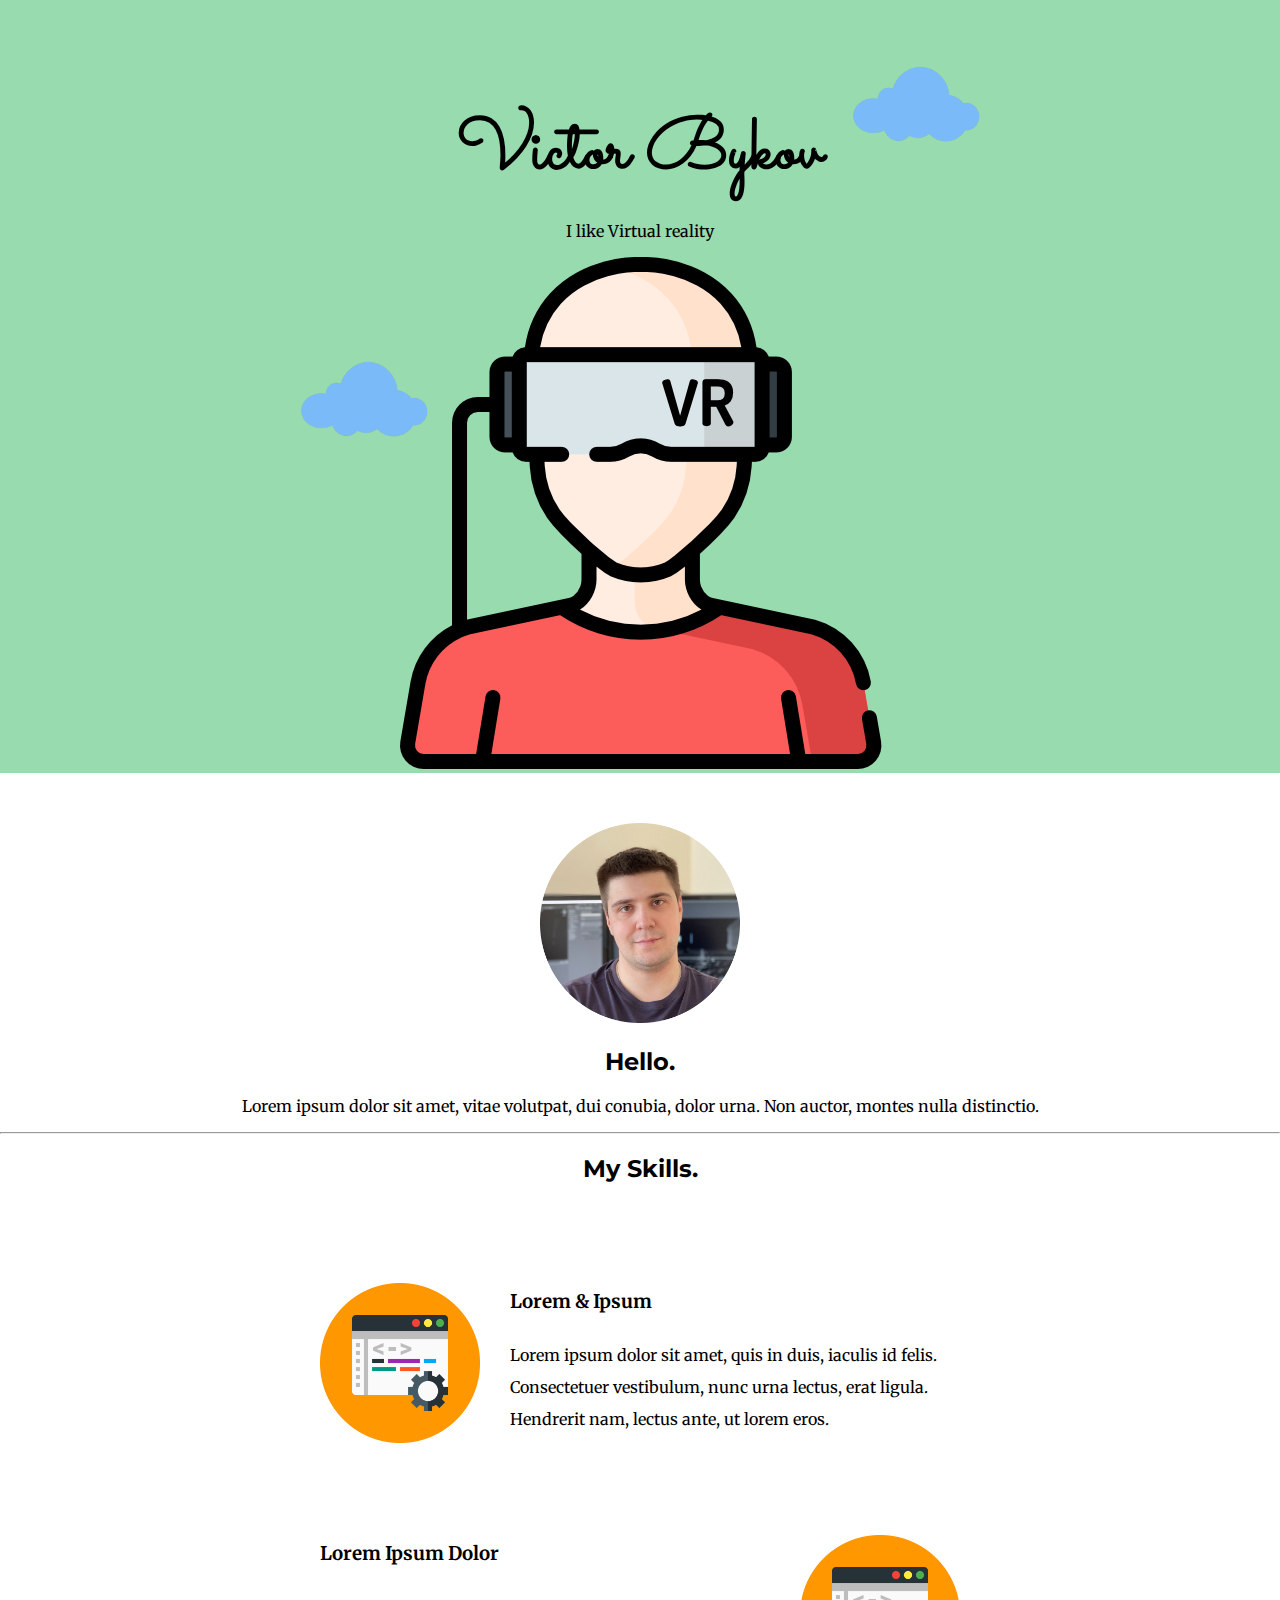
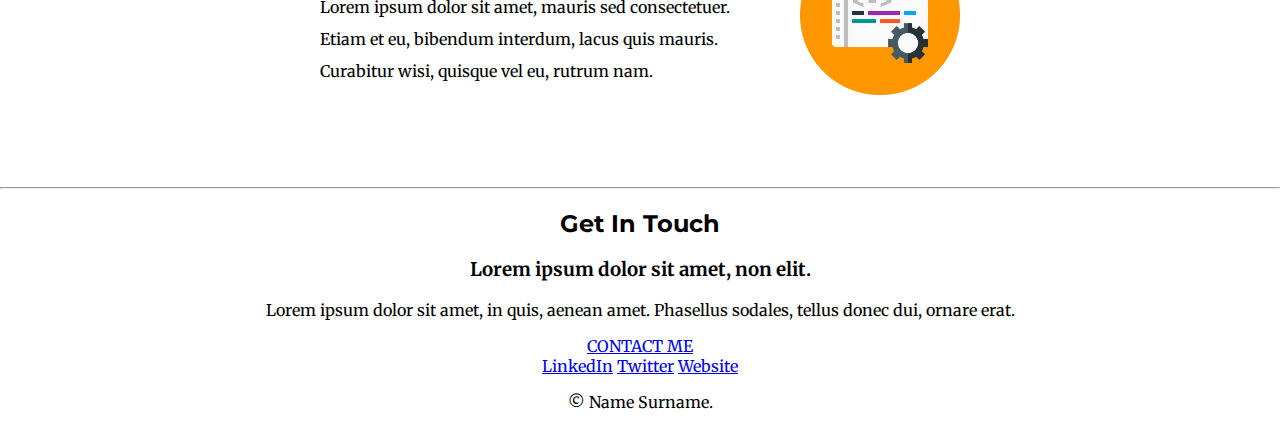
<file: CSS - Personal Site/index.html>
<!DOCTYPE html>
<html>
	<head>
		<meta charset="utf-8">
		<title>Victor Baykov</title>
		<link rel="stylesheet" href="css/styles.css">
		<link rel="icon" href="favicon.ico">
		<link rel="preconnect" href="https://fonts.googleapis.com">
		<link rel="preconnect" href="https://fonts.gstatic.com" crossorigin>
		<link href="https://fonts.googleapis.com/css2?family=Merriweather&family=Montserrat&family=Sacramento&display=swap" rel="stylesheet">
	</head>
	<body>
		<div class="top-container">
			<img class="top-cloud-img" src="images/cloud.png" alt="cloud-img">
			<h1>Victor Bykov</h1>
			<p>I like Virtual reality</p>
			<img class="bottom-cloud-img" src="images/cloud.png" alt="cloud-img">
			<img class="mountain-img" src="images/virtual-reality.png" alt="virtual-img">

		</div>
		<div class="middle-container">
			<div class="profile">
			  <img class="portrait" src="images/portrait.png" alt="">
			  <h2>Hello.</h2>
			  <p>Lorem ipsum dolor sit amet, vitae volutpat, dui conubia, dolor urna. Non auctor, montes nulla distinctio.</p>
			</div>
			<hr>
			<div class="skills">
			  <h2>My Skills.</h2>
			  <div class="skill-row">
				<img class="programming-icon" src="images/programming.png" alt="">
				<h3>Lorem & Ipsum</h3>
				<p>Lorem ipsum dolor sit amet, quis in duis, iaculis id felis. Consectetuer vestibulum, nunc urna lectus, erat ligula. Hendrerit nam, lectus ante, ut lorem eros.</p>
			  </div>
			  <div class="skill-row">
				<img class="design-icon" src="images/programming.png" alt="">
				<h3>Lorem Ipsum Dolor</h3>
				<p>Lorem ipsum dolor sit amet, mauris sed consectetuer. Etiam et eu, bibendum interdum, lacus quis mauris. Curabitur wisi, quisque vel eu, rutrum nam.</p>
			  </div>
			</div>
			<hr>
			<div class="contact-me">
			  <h2>Get In Touch</h2>
			  <h3>Lorem ipsum dolor sit amet, non elit.</h3>
			  <p>Lorem ipsum dolor sit amet, in quis, aenean amet. Phasellus sodales, tellus donec dui, ornare erat.</p>
			  <a class="btn" href="mailto:name@email.com">CONTACT ME</a>
			</div>
		  </div>
		  
		  
		  <div class="bottom-container">
			<a class="footer-link" href="https://www.linkedin.com/">LinkedIn</a>
			<a class="footer-link" href="https://twitter.com/">Twitter</a>
			<a class="footer-link" href="https://www.appbrewery.co/">Website</a>
			<p>© Name Surname.</p>
		  </div>
	</body>
</html>
</file>
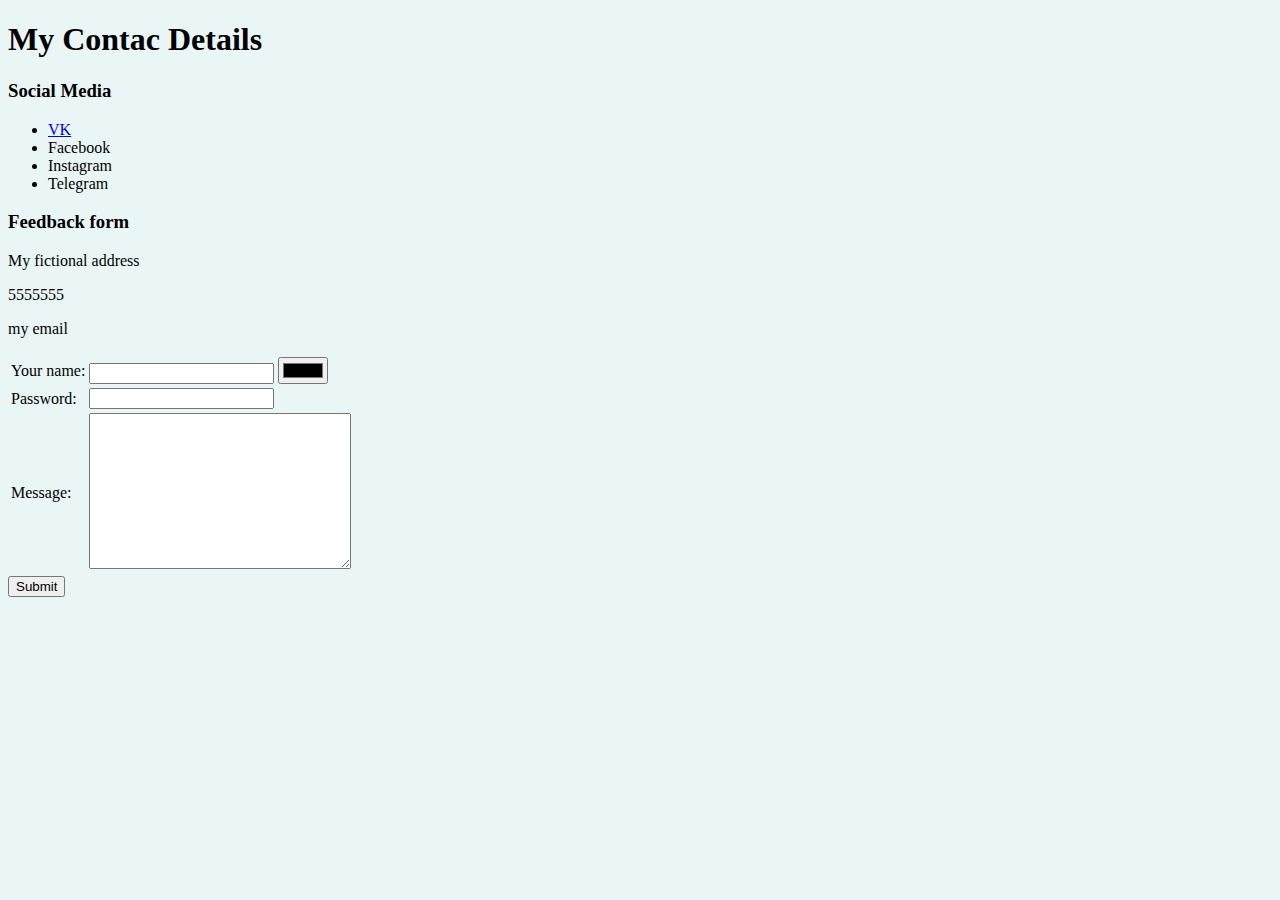
<file: HTML - Personal Site/contact-me.html>
<!DOCTYPE html>
<html>
	<head>
		<meta charset="utf-8">
		<title>Contact Me</title>
		<link rel="stylesheet" href="CSS/styles.css">
	</head>

	<body>
		<h1>My Contac Details</h1>
		<h3>Social Media</h3>
		<ul>
			<li><a href="https://vk.com/">VK</a></li>
			<li>Facebook</li>
			<li>Instagram</li>
			<li>Telegram</li>
		</ul>
		<h3>Feedback form</h3>
		<p>My fictional address</p>
		<p>5555555</p>
		<p>my email</p>
		<form class="" action="index.html" method="post">
			<table>
				<tr>
					<td>
						<label>Your name:</label>
					</td>
					<td>
						<input type="text" name="" value="">
						<input type="color" name="">
					</td>
				</tr>
				<tr>
					<td>
						<label>Password:</label>
					</td>
					<td>
						<input type="password" name="" value="">
					</td>
				</tr>
				<tr>
					<td>
						<label>Message:</label>
					</td>
					<td>
						<textarea name="" id="" cols="30" rows="10"></textarea>
					</td>
				</tr>
			</table>
			<input type="submit" name="">
			
		</form>
		
	</body>
</html>
</file>
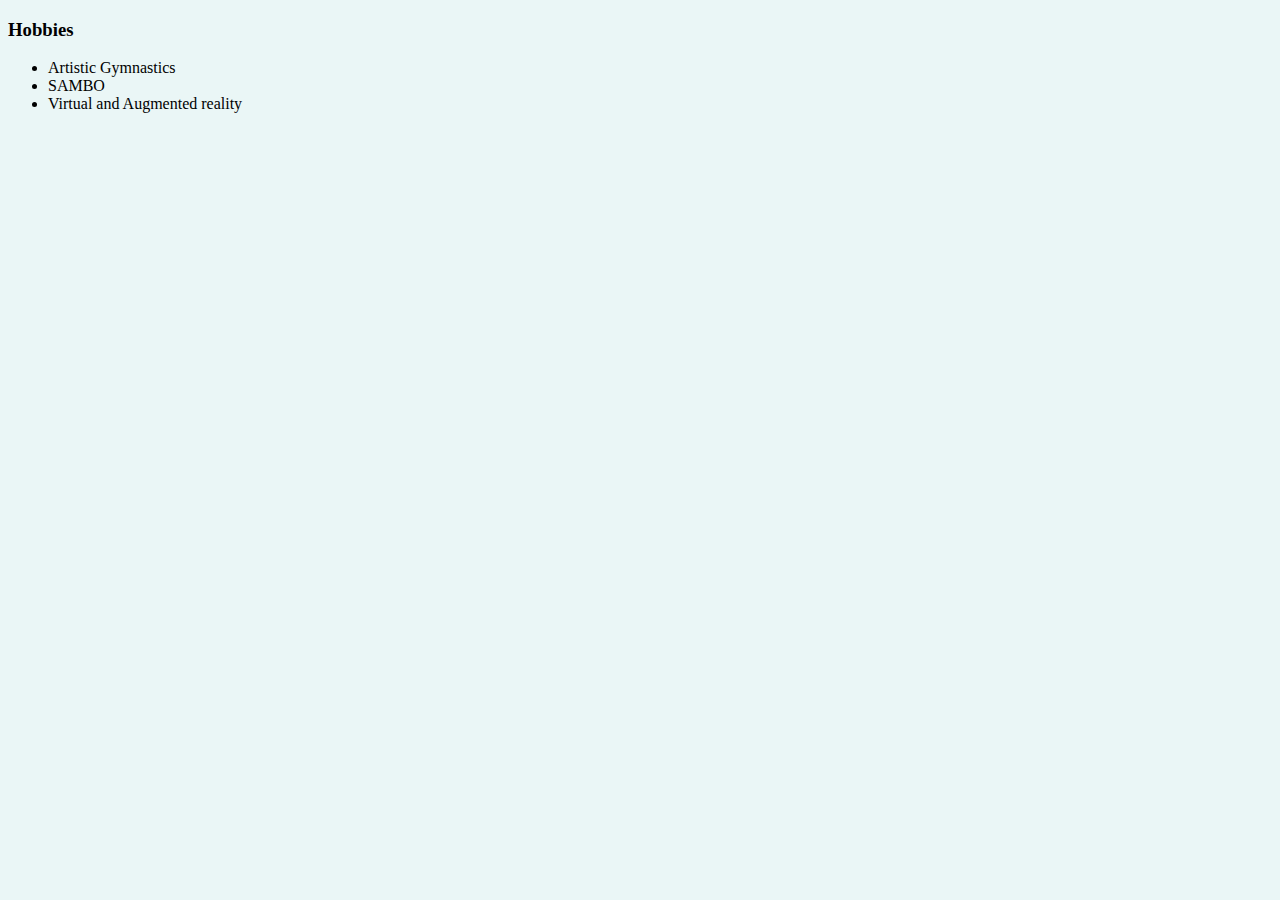
<file: HTML - Personal Site/hobbies.html>
<!DOCTYPE html>
<html>
	<head>
		<meta charset="utf-8">
		<title> Victor's Personal site</title>
		<link rel="stylesheet" href="CSS/styles.css">
	</head>
	<body>
		<h3>Hobbies</h3>
		<ul>
			<li>Artistic Gymnastics</li>
			<li>SAMBO</li>
			<li>Virtual and Augmented reality</li>
		</ul>
	</body>
</html>
</file>
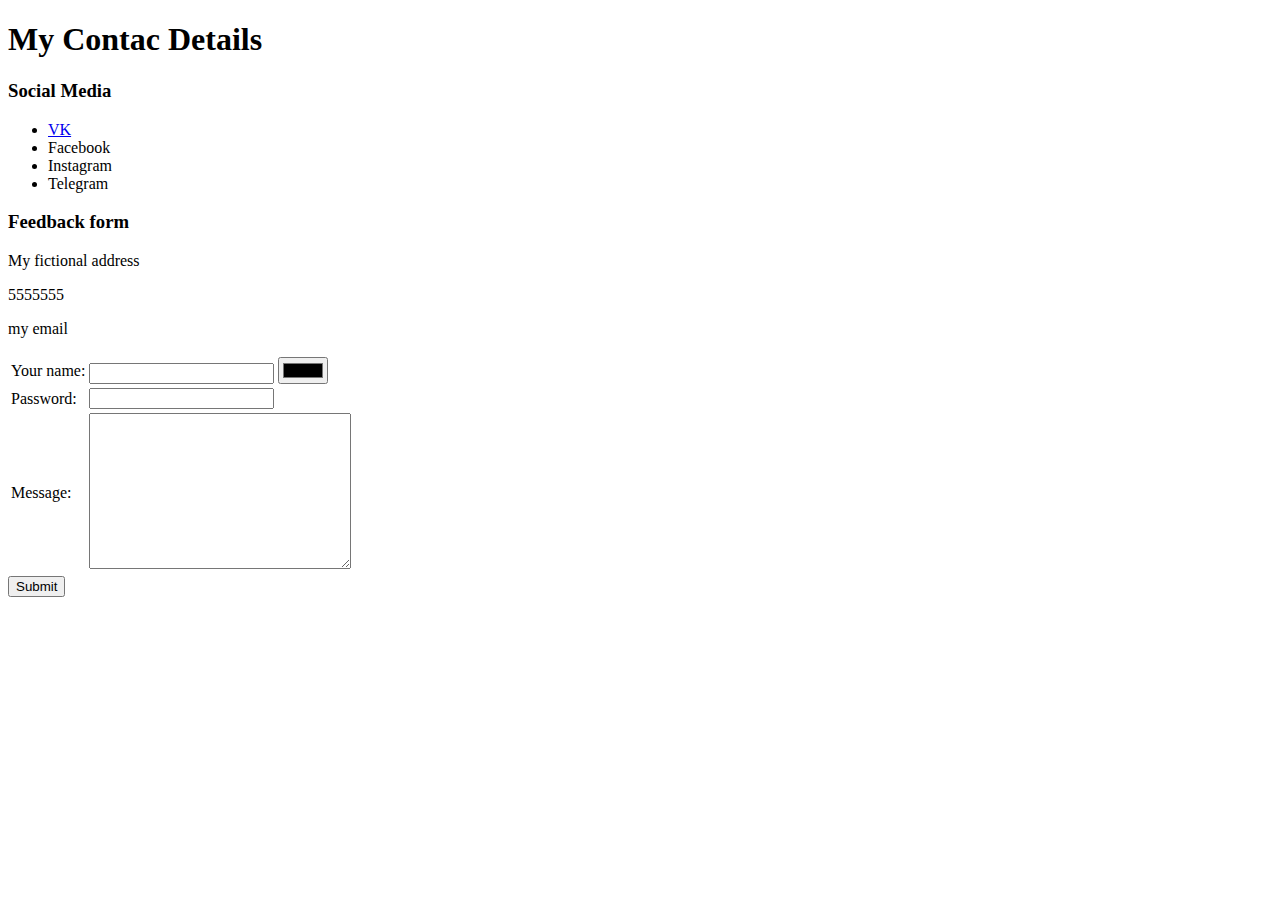
<file: HTML/contact-me.html>
<!DOCTYPE html>
<html>
	<head>
		<meta charset="utf-8">
		<title>Contact Me</title>
	</head>

	<body>
		<h1>My Contac Details</h1>
		<h3>Social Media</h3>
		<ul>
			<li><a href="https://vk.com/">VK</a></li>
			<li>Facebook</li>
			<li>Instagram</li>
			<li>Telegram</li>
		</ul>
		<h3>Feedback form</h3>
		<p>My fictional address</p>
		<p>5555555</p>
		<p>my email</p>
		<form class="" action="index.html" method="post">
			<table>
				<tr>
					<td>
						<label>Your name:</label>
					</td>
					<td>
						<input type="text" name="" value="">
						<input type="color" name="">
					</td>
				</tr>
				<tr>
					<td>
						<label>Password:</label>
					</td>
					<td>
						<input type="password" name="" value="">
					</td>
				</tr>
				<tr>
					<td>
						<label>Message:</label>
					</td>
					<td>
						<textarea name="" id="" cols="30" rows="10"></textarea>
					</td>
				</tr>
			</table>
			<input type="submit" name="">
			
		</form>
		
	</body>
</html>
</file>
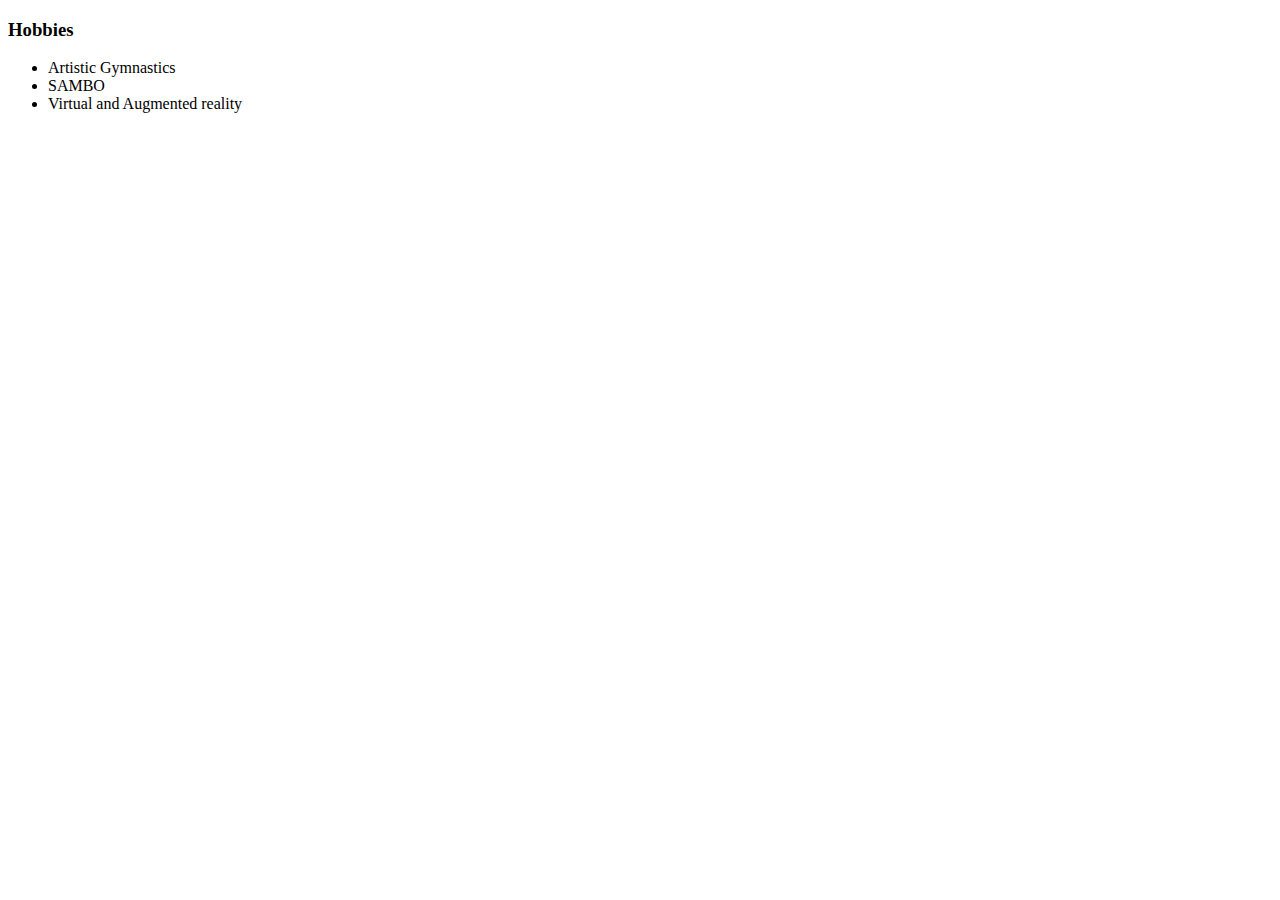
<file: HTML/hobbies.html>
<!DOCTYPE html>
<html>
	<head>
		<meta charset="utf-8">
		<title> Victor's Personal site</title>
	</head>
	<body>
		<h3>Hobbies</h3>
		<ul>
			<li>Artistic Gymnastics</li>
			<li>SAMBO</li>
			<li>Virtual and Augmented reality</li>
		</ul>
	</body>
</html>
</file>
<file: CSS - Personal Site/css/styles.css>
body {
	margin: 0px;
	text-align: center;
	font-family: 'Merriweather', serif;
}

h1 {
	width: 40%;
	margin: 0 auto 0 auto;
	font-size: 72px;
	font-family: 'Sacramento', cursive;
}

h2 {
	font-family: 'Montserrat', sans-serif;
}

.top-container {
	background-color: #97DBAE;
	position: relative;
	padding-top: 100px;
}

.middle-container {
	margin-top: 50px;
	
}

.bottom-container {
	
}

.portrait {
	width: 200px;
	height: 200px;
}

.top-cloud-img {
	position: absolute;
	width: 128px;
	height: 128px;
	right: 300px;
	top: 50px;
}

.bottom-cloud-img {
	position: absolute;
	width: 128px;
	height: 128px;
	left: 300px;
	bottom: 300px;

}

.mountain-img {
	margin-bottom: 0px;
}

.programming-icon {
	width: 25%;
	float: left;
	margin-right: 30px;
}

.design-icon {
	width: 25%;
	float: right;
	margin-left: 30px;
}


.skill-row {
	width: 50%;
	margin: 100px auto 100px auto;
	text-align: left;
	line-height: 2;
}
</file>
<file: HTML - Personal Site/CSS/styles.css>
body {
	background-color: #EAF6F6;
}

hr {
	width: 5%;
	border-width: 10px;
	border-style: dotted;
	border-top-style: none;
	border-color: gray;
}

img {
	height: 128px;
	width: 128px;
}
</file>
